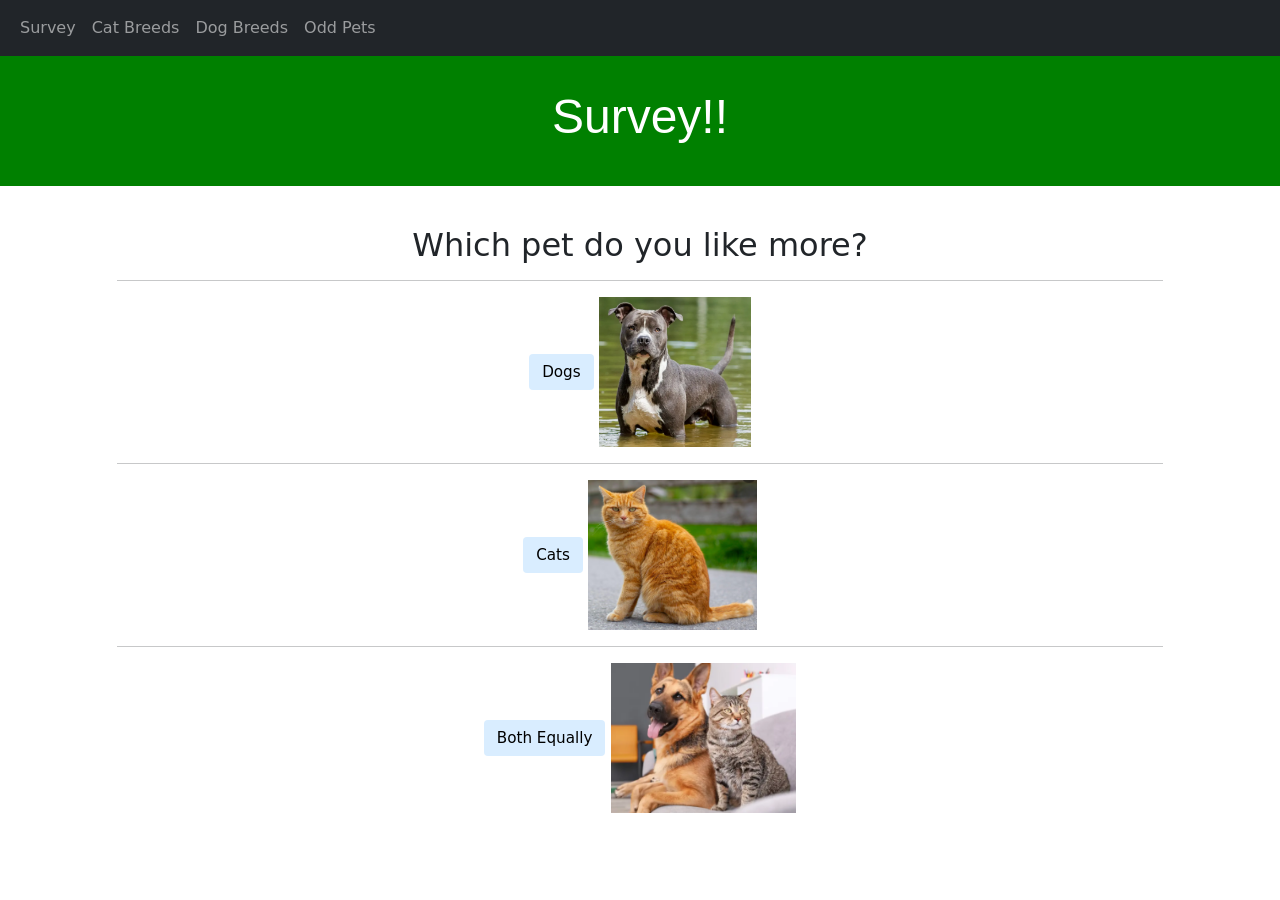
<file: index.html>
<!DOCTYPE html>

<html lang="en">
    <head>
        <link href="https://cdn.jsdelivr.net/npm/bootstrap@5.3.3/dist/css/bootstrap.min.css" rel="stylesheet" integrity="sha384-QWTKZyjpPEjISv5WaRU9OFeRpok6YctnYmDr5pNlyT2bRjXh0JMhjY6hW+ALEwIH" crossorigin="anonymous">
        <script src="https://cdn.jsdelivr.net/npm/bootstrap@5.3.3/dist/js/bootstrap.bundle.min.js" integrity="sha384-YvpcrYf0tY3lHB60NNkmXc5s9fDVZLESaAA55NDzOxhy9GkcIdslK1eN7N6jIeHz" crossorigin="anonymous"></script>
        <link href="styles.css" rel="stylesheet">


        <title>My Webpage</title>

        <script>

            let countDogs = 0;
            let countCats = 0;
            let countBoth = 0;
            function checkMultiChoice(event) {

                let button = event.target;

                if (button.innerHTML == 'Dogs') {
                button.style.backgroundColor = 'Green';
                countDogs++
                document.getElementById("dogs_button").innerHTML = `Dogs Count = ${countDogs}`;
                }
                else if (button.innerHTML == 'Cats'){
                button.style.backgroundColor = 'Green';
                countCats++
                document.getElementById("cats_button").innerHTML = `Cats Count = ${countCats}`;
                }
                else if (button.innerHTML == 'Both Equally'){
                button.style.backgroundColor = 'Green';
                countBoth++
                document.getElementById("both_button").innerHTML = `Both Count = ${countBoth}`;
                }
            }

        </script>
    </head>
    <body>
        <nav class="navbar navbar-expand-lg navbar-dark bg-dark">
            <div class="container-fluid">
                <button class="navbar-toggler" type="button" data-bs-toggle="collapse" data-bs-target="#navbarNav" aria-controls="navbarNav" aria-expanded="false" aria-label="Toggle navigation">
                    <span class="navbar-toggler-icon"></span>
                </button>
                <div class="collapse navbar-collapse" id="navbarNav">
                    <ul class="navbar-nav">
                        <li class="nav-item">
                            <a class="nav-link" href="index.html">Survey</a>
                        </li>
                        <li class="nav-item">
                            <a class="nav-link" href="cats.html">Cat Breeds</a>
                        </li>
                        <li class="nav-item">
                            <a class="nav-link" href="dogs.html">Dog Breeds</a>
                        </li>
                        <li class="nav-item">
                            <a class="nav-link" href="oddpets.html">Odd Pets</a>
                        </li>
                    </ul>
                </div>
            </div>
        </nav>

        <div class="header">
            <h1>Survey!!</h1>
        </div>

        <div class="container">
            <div class="section">
                <h2> Which pet do you like more? </h2>
                <!-- multiple choice question here -->

                <hr>
                <button onclick="checkMultiChoice(event)">Dogs</button>
                <img src="dogs.png" height="150" alt="">
                <p id="dogs_button"></p>

                <hr>
                <button onclick="checkMultiChoice(event)">Cats</button>
                <img src="cats.png" height="150" alt="">
                <p id="cats_button"></p>

                <hr>
                <button onclick="checkMultiChoice(event)">Both Equally</button>
                <img src="both.png" height="150" alt="">
                <p id="both_button"></p>

            </div>

        </div>
    </body>
</html>
</file>
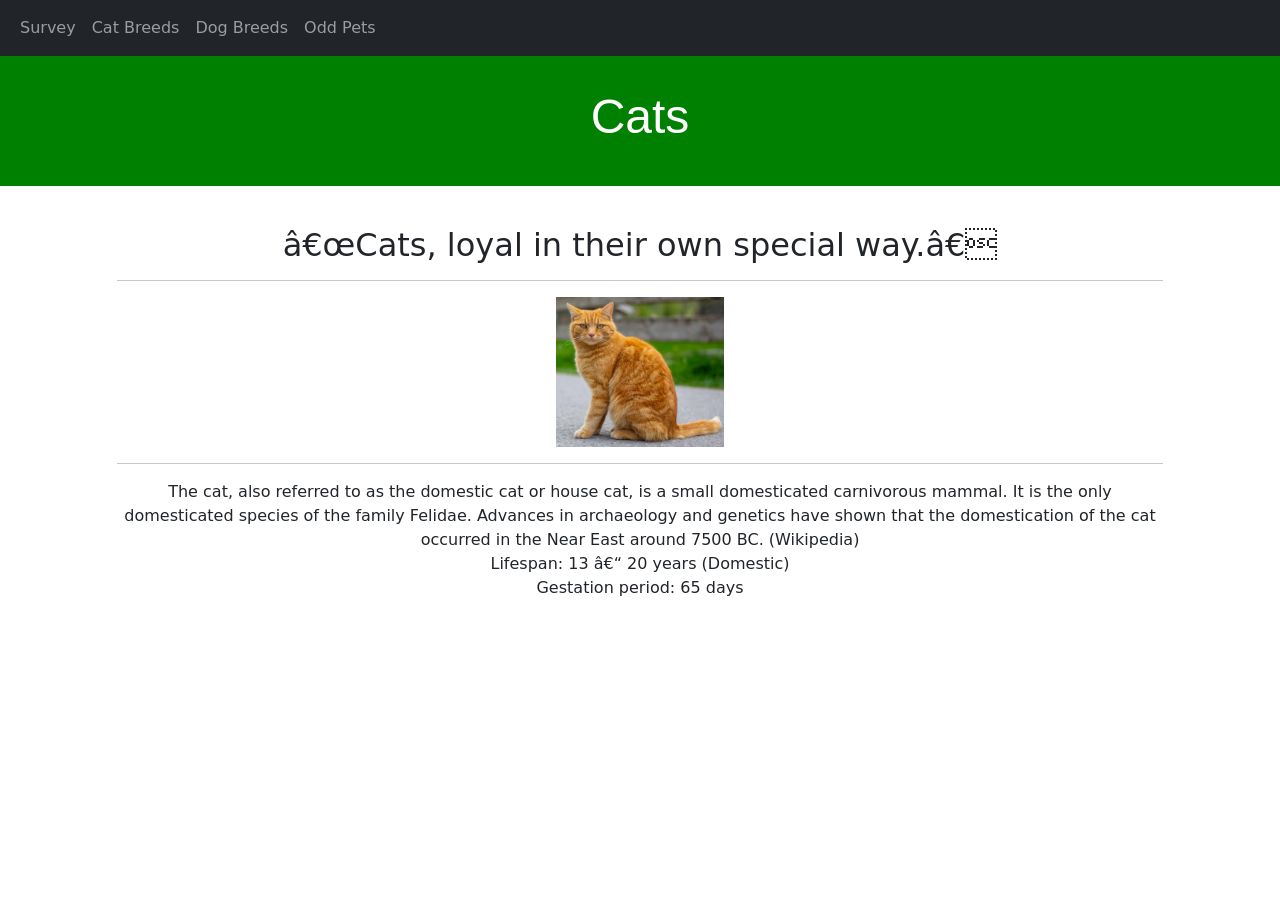
<file: cats.html>
<!DOCTYPE html>

<html lang="en">
    <head>
        <link href="https://cdn.jsdelivr.net/npm/bootstrap@5.3.3/dist/css/bootstrap.min.css" rel="stylesheet" integrity="sha384-QWTKZyjpPEjISv5WaRU9OFeRpok6YctnYmDr5pNlyT2bRjXh0JMhjY6hW+ALEwIH" crossorigin="anonymous">
        <script src="https://cdn.jsdelivr.net/npm/bootstrap@5.3.3/dist/js/bootstrap.bundle.min.js" integrity="sha384-YvpcrYf0tY3lHB60NNkmXc5s9fDVZLESaAA55NDzOxhy9GkcIdslK1eN7N6jIeHz" crossorigin="anonymous"></script>
        <link href="styles.css" rel="stylesheet">


        <title>My Webpage</title>

    </head>
    <body>
        <nav class="navbar navbar-expand-lg navbar-dark bg-dark">
            <div class="container-fluid">
                <button class="navbar-toggler" type="button" data-bs-toggle="collapse" data-bs-target="#navbarNav" aria-controls="navbarNav" aria-expanded="false" aria-label="Toggle navigation">
                    <span class="navbar-toggler-icon"></span>
                </button>
                <div class="collapse navbar-collapse" id="navbarNav">
                    <ul class="navbar-nav">
                        <li class="nav-item">
                            <a class="nav-link" href="index.html">Survey</a>
                        </li>
                        <li class="nav-item">
                            <a class="nav-link" href="cats.html">Cat Breeds</a>
                        </li>
                        <li class="nav-item">
                            <a class="nav-link" href="dogs.html">Dog Breeds</a>
                        </li>
                        <li class="nav-item">
                            <a class="nav-link" href="oddpets.html">Odd Pets</a>
                        </li>
                    </ul>
                </div>
            </div>
        </nav>

        <div class="header">
            <h1>Cats</h1>
        </div>

        <div class="container">
            <div class="section">
                <h2> “Cats, loyal in their own special way.” </h2>
                <!-- multiple choice question here -->

                <hr>
                <img src="cats.png" height="150" alt="">
                <hr>
                The cat, also referred to as the domestic cat or house cat, is a small domesticated carnivorous mammal. It is the only domesticated species of the family Felidae. Advances in archaeology and genetics have shown that the domestication of the cat occurred in the Near East around 7500 BC. (Wikipedia)<br>
                Lifespan: 13 – 20 years (Domestic)<br>
                Gestation period: 65 days<br>

            </div>

        </div>
    </body>
</html>
</file>
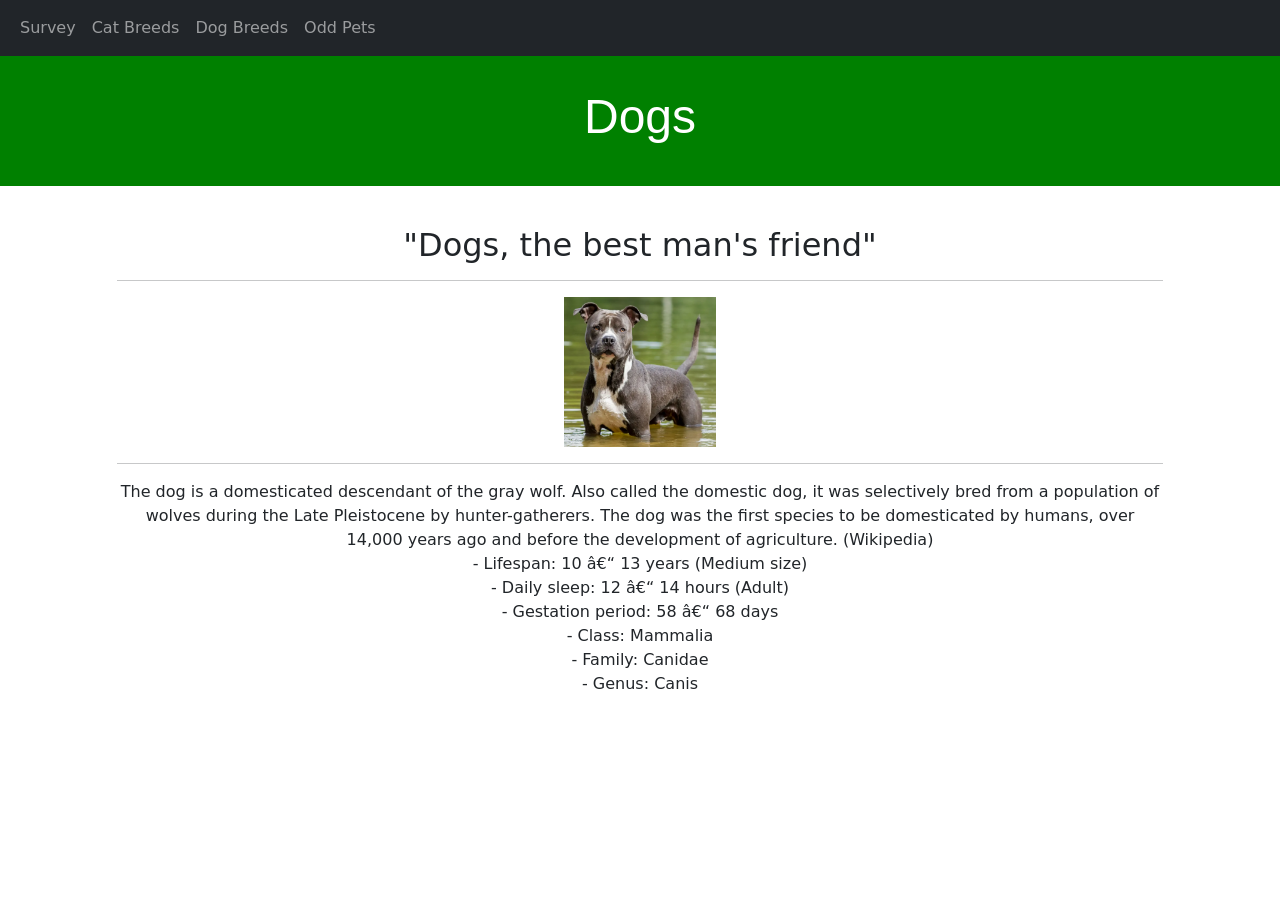
<file: dogs.html>
<!DOCTYPE html>

<html lang="en">
    <head>
        <link href="https://cdn.jsdelivr.net/npm/bootstrap@5.3.3/dist/css/bootstrap.min.css" rel="stylesheet" integrity="sha384-QWTKZyjpPEjISv5WaRU9OFeRpok6YctnYmDr5pNlyT2bRjXh0JMhjY6hW+ALEwIH" crossorigin="anonymous">
        <script src="https://cdn.jsdelivr.net/npm/bootstrap@5.3.3/dist/js/bootstrap.bundle.min.js" integrity="sha384-YvpcrYf0tY3lHB60NNkmXc5s9fDVZLESaAA55NDzOxhy9GkcIdslK1eN7N6jIeHz" crossorigin="anonymous"></script>
        <link href="styles.css" rel="stylesheet">


        <title>My Webpage</title>

    </head>
    <body>
        <nav class="navbar navbar-expand-lg navbar-dark bg-dark">
            <div class="container-fluid">
                <button class="navbar-toggler" type="button" data-bs-toggle="collapse" data-bs-target="#navbarNav" aria-controls="navbarNav" aria-expanded="false" aria-label="Toggle navigation">
                    <span class="navbar-toggler-icon"></span>
                </button>
                <div class="collapse navbar-collapse" id="navbarNav">
                    <ul class="navbar-nav">
                        <li class="nav-item">
                            <a class="nav-link" href="index.html">Survey</a>
                        </li>
                        <li class="nav-item">
                            <a class="nav-link" href="cats.html">Cat Breeds</a>
                        </li>
                        <li class="nav-item">
                            <a class="nav-link" href="dogs.html">Dog Breeds</a>
                        </li>
                        <li class="nav-item">
                            <a class="nav-link" href="oddpets.html">Odd Pets</a>
                        </li>
                    </ul>
                </div>
            </div>
        </nav>

        <div class="header">
            <h1>Dogs</h1>
        </div>

        <div class="container">
            <div class="section">
                <h2> "Dogs, the best man's friend" </h2>
                <!-- multiple choice question here -->

                <hr>

                <img src="dogs.png" height="150" alt="">
                <hr>
                The dog is a domesticated descendant of the gray wolf. Also called the domestic dog, it was selectively bred from a population of wolves during the Late Pleistocene by hunter-gatherers. The dog was the first species to be domesticated by humans, over 14,000 years ago and before the development of agriculture. (Wikipedia)<br>
                - Lifespan: 10 – 13 years (Medium size)<br>
                - Daily sleep: 12 – 14 hours (Adult)<br>
                - Gestation period: 58 – 68 days<br>
                - Class: Mammalia<br>
                - Family: Canidae<br>
                - Genus: Canis<br>

            </div>

        </div>
    </body>
</html>
</file>
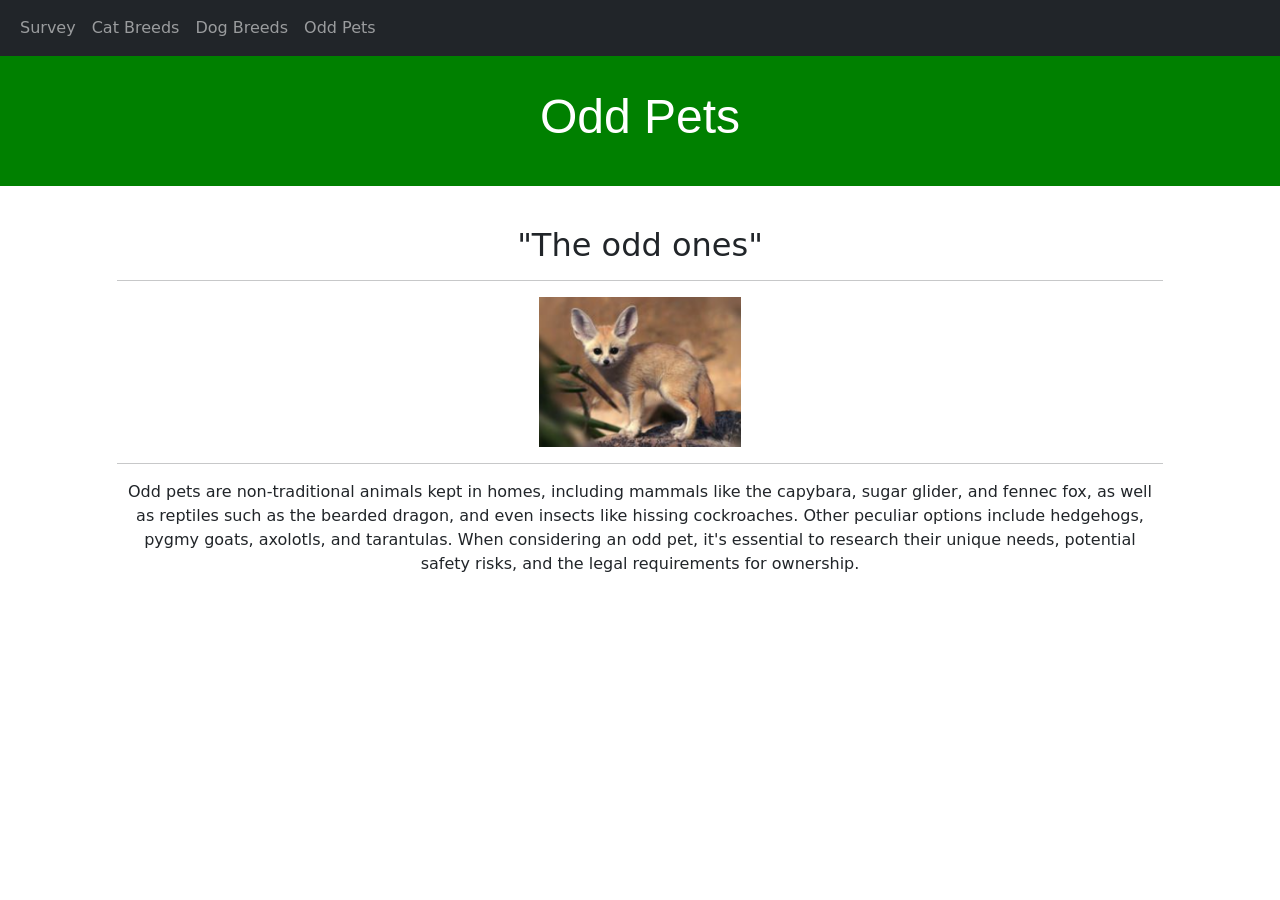
<file: oddpets.html>
<!DOCTYPE html>

<html lang="en">
    <head>
        <link href="https://cdn.jsdelivr.net/npm/bootstrap@5.3.3/dist/css/bootstrap.min.css" rel="stylesheet" integrity="sha384-QWTKZyjpPEjISv5WaRU9OFeRpok6YctnYmDr5pNlyT2bRjXh0JMhjY6hW+ALEwIH" crossorigin="anonymous">
        <script src="https://cdn.jsdelivr.net/npm/bootstrap@5.3.3/dist/js/bootstrap.bundle.min.js" integrity="sha384-YvpcrYf0tY3lHB60NNkmXc5s9fDVZLESaAA55NDzOxhy9GkcIdslK1eN7N6jIeHz" crossorigin="anonymous"></script>
        <link href="styles.css" rel="stylesheet">


        <title>My Webpage</title>

    </head>
    <body>
        <nav class="navbar navbar-expand-lg navbar-dark bg-dark">
            <div class="container-fluid">
                <button class="navbar-toggler" type="button" data-bs-toggle="collapse" data-bs-target="#navbarNav" aria-controls="navbarNav" aria-expanded="false" aria-label="Toggle navigation">
                    <span class="navbar-toggler-icon"></span>
                </button>
                <div class="collapse navbar-collapse" id="navbarNav">
                    <ul class="navbar-nav">
                        <li class="nav-item">
                            <a class="nav-link" href="index.html">Survey</a>
                        </li>
                        <li class="nav-item">
                            <a class="nav-link" href="cats.html">Cat Breeds</a>
                        </li>
                        <li class="nav-item">
                            <a class="nav-link" href="dogs.html">Dog Breeds</a>
                        </li>
                        <li class="nav-item">
                            <a class="nav-link" href="oddpets.html">Odd Pets</a>
                        </li>
                    </ul>
                </div>
            </div>
        </nav>

        <div class="header">
            <h1>Odd Pets</h1>
        </div>

        <div class="container">
            <div class="section">
                <h2> "The odd ones" </h2>
                <!-- multiple choice question here -->

                <hr>

                <img src="odd.png" height="150" alt="">
                <hr>
                Odd pets are non-traditional animals kept in homes, including mammals like the capybara, sugar glider, and fennec fox, as well as reptiles such as the bearded dragon, and even insects like hissing cockroaches. Other peculiar options include hedgehogs, pygmy goats, axolotls, and tarantulas. When considering an odd pet, it's essential to research their unique needs, potential safety risks, and the legal requirements for ownership.

            </div>

        </div>
    </body>
</html>
</file>
<file: styles.css>
body {
    background-color: #fff;
    color: #212529;
    font-size: 1rem;
    font-weight: 400;
    line-height: 1.5;
    margin: 0;
    text-align: center;
}

.container {
    margin-left: auto;
    margin-right: auto;
    padding-left: 15px;
    padding-right: 15px;
}

.header {
    background-color: #008000;
    color: #fff;
    margin-bottom: 2rem;
    padding: 2rem 1rem;
    text-align: center;
}

.section {
    padding: 0.5rem 2rem 1rem 2rem;
}

.section:hover {
    background-color: #f5f5f5;
    transition: color 2s ease-in-out, background-color 0.15s ease-in-out;
}

h1 {
    font-family: 'Montserrat', sans-serif;
    font-size: 48px;
}

button, input[type="submit"] {
    background-color: #d9edff;
    border: 1px solid transparent;
    border-radius: 0.25rem;
    font-size: 0.95rem;
    font-weight: 400;
    line-height: 1.5;
    padding: 0.375rem 0.75rem;
    text-align: center;
    transition: color 0.15s ease-in-out, background-color 0.15s ease-in-out, border-color 0.15s ease-in-out, box-shadow 0.15s ease-in-out;
    vertical-align: middle;
}


input[type="text"] {
    line-height: 1.8;
    width: 25%;
}

input[type="text"]:hover {
    background-color: #f5f5f5;
    transition: color 2s ease-in-out, background-color 0.15s ease-in-out;
}
</file>
